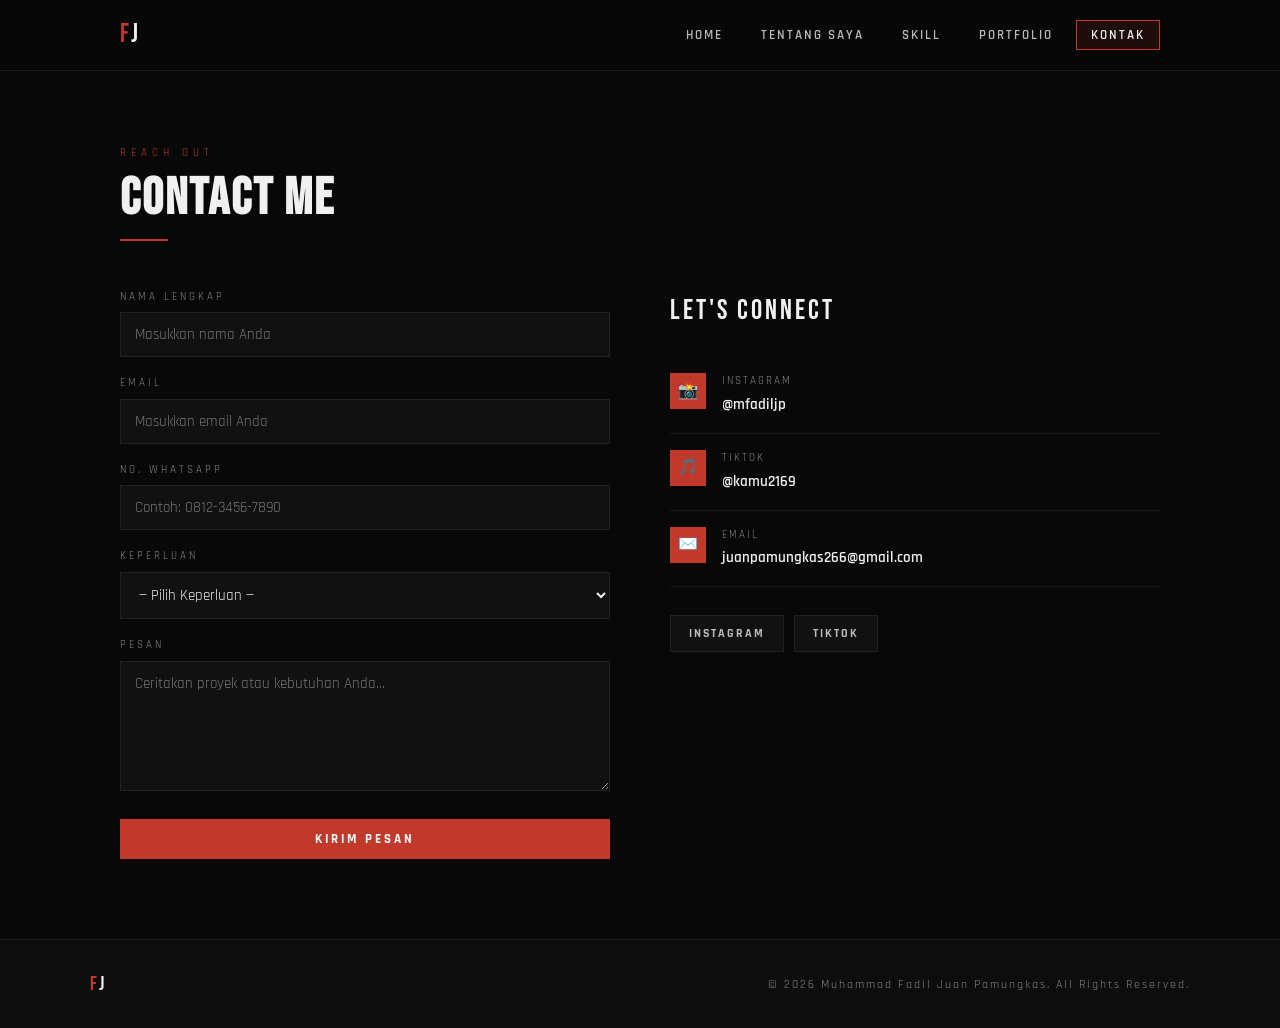
<file: kontak.html>
<!DOCTYPE html>
<html lang="id">
<head>
    <meta charset="UTF-8">
    <meta name="viewport" content="width=device-width, initial-scale=1.0">
    <title>Kontak — Muhammad Fadil Juan Pamungkas</title>
    <link rel="stylesheet" href="style.css">
</head>
<body>

<!-- ======= NAVIGASI ======= -->
<nav>
    <div class="nav-inner">
        <div class="nav-logo"><span>F</span>J</div>
        <ul>
            <li><a href="index.html">Home</a></li>
            <li><a href="tentang.html">Tentang Saya</a></li>
            <li><a href="skill.html">Skill</a></li>
            <li><a href="portfolio.html">Portfolio</a></li>
            <li><a href="kontak.html" class="active">Kontak</a></li>
        </ul>
    </div>
</nav>

<div class="page-wrapper">

    <!-- KONTAK -->
    <section class="section">
        <div class="section-inner">

            <div class="section-header">
                <span class="section-label">Reach Out</span>
                <h2 class="section-title">Contact Me</h2>
                <div class="section-divider"></div>
            </div>

            <div class="kontak-grid">

                <!-- FORM -->
                <div>
                    <form class="kontak-form" action="#" method="post">

                        <label for="nama">Nama Lengkap</label>
                        <input type="text" id="nama" name="nama" placeholder="Masukkan nama Anda" required>

                        <label for="email">Email</label>
                        <input type="email" id="email" name="email" placeholder="Masukkan email Anda" required>

                        <label for="no_hp">No. WhatsApp</label>
                        <input type="tel" id="no_hp" name="no_hp" placeholder="Contoh: 0812-3456-7890">

                        <label for="subjek">Keperluan</label>
                        <select id="subjek" name="subjek">
                            <option value="">— Pilih Keperluan —</option>
                            <option value="kerjasama">Tawaran Kerjasama</option>
                            <option value="desain">Order Web</option>
                            <option value="kolaborasi">Kolaborasi Konten</option>
                            <option value="lainnya">Lainnya</option>
                        </select>

                        <label for="pesan">Pesan</label>
                        <textarea id="pesan" name="pesan" placeholder="Ceritakan proyek atau kebutuhan Anda..." required></textarea>

                        <button type="submit" class="btn-primary">Kirim Pesan</button>

                    </form>
                </div>

                <!-- INFO -->
                <div>
                    <div class="kontak-info-title">Let's Connect</div>

                    <div class="kontak-info-item">
                        <div class="kontak-info-icon">📸</div>
                        <div>
                            <div class="kontak-info-label">Instagram</div>
                            <div class="kontak-info-value">
                                <a href="https://instagram.com/mfadiljp" target="_blank">@mfadiljp</a>
                            </div>
                        </div>
                    </div>

                    <div class="kontak-info-item">
                        <div class="kontak-info-icon">🎵</div>
                        <div>
                            <div class="kontak-info-label">TikTok</div>
                            <div class="kontak-info-value">
                                <a href="https://tiktok.com/@kamu2169" target="_blank">@kamu2169</a>
                            </div>
                        </div>
                    </div>

                    <div class="kontak-info-item">
                        <div class="kontak-info-icon">✉️</div>
                        <div>
                            <div class="kontak-info-label">Email</div>
                            <div class="kontak-info-value">
                                <a href="mailto:juanpamungkas266@gmail.com">juanpamungkas266@gmail.com</a>
                            </div>
                        </div>
                    </div>

                    <!-- SOSMED BUTTONS -->
                    <div class="sosmed-row">
                        <a href="https://instagram.com/mfadiljp" target="_blank" class="sosmed-btn">Instagram</a>
                        <a href="https://tiktok.com/@kamu2169" target="_blank" class="sosmed-btn">TikTok</a>
                    </div>
                </div>

            </div>
        </div>
    </section>



<!-- ======= FOOTER ======= -->
<footer>
    <div class="footer-inner">
        <div class="footer-logo"><span>F</span>J</div>
        <p>&copy; 2026 Muhammad Fadil Juan Pamungkas. All Rights Reserved.</p>
    </div>
</footer>

</body>
</html>
</file>
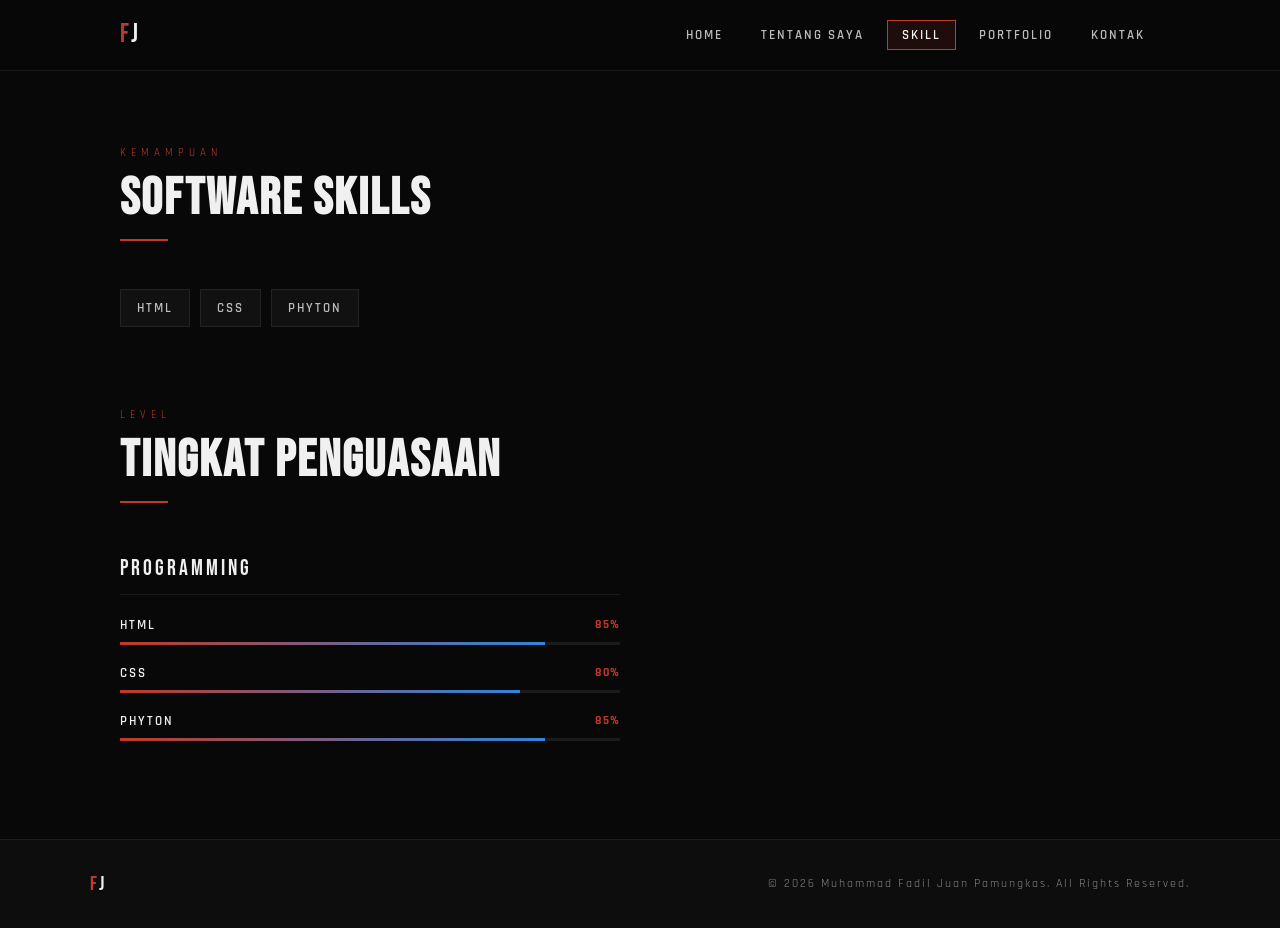
<file: skill.html>
<!DOCTYPE html>
<html lang="id">
<head>
    <meta charset="UTF-8">
    <meta name="viewport" content="width=device-width, initial-scale=1.0">
    <title>Skill — Muhammad Fadil Juan Pamungkas</title>
    <link rel="stylesheet" href="style.css">
</head>
<body>

<!-- ======= NAVIGASI ======= -->
<nav>
    <div class="nav-inner">
        <div class="nav-logo"><span>F</span>J</div>
        <ul>
            <li><a href="index.html">Home</a></li>
            <li><a href="tentang.html">Tentang Saya</a></li>
            <li><a href="skill.html" class="active">Skill</a></li>
            <li><a href="portfolio.html">Portfolio</a></li>
            <li><a href="kontak.html">Kontak</a></li>
        </ul>
    </div>
</nav>

<div class="page-wrapper">

    <!-- SOFTWARE SKILLS -->
    <section class="section">
        <div class="section-inner">

            <div class="section-header">
                <span class="section-label">Kemampuan</span>
                <h2 class="section-title">Software Skills</h2>
                <div class="section-divider"></div>
            </div>

            <div class="software-grid">
                <span class="sw-pill">HTML</span>
                <span class="sw-pill">CSS</span>
                <span class="sw-pill">Phyton</span>
            </div>
        </div>
    </section>

    <!-- SKILL BARS -->
<section class="section" style="padding-top: 0;">
    <div class="section-inner">

        <div class="section-header">
            <span class="section-label">Level</span>
            <h2 class="section-title">Tingkat Penguasaan</h2>
            <div class="section-divider"></div>
        </div>

        <div class="skill-cols">

            <!-- KOLOM KIRI -->
            <div>

                <div class="skill-group-title">Programming</div>

                <div class="skill-item">
                    <div class="skill-meta">
                        <span class="skill-name">HTML</span>
                        <span class="skill-pct">85%</span>
                    </div>
                    <div class="skill-bar-bg">
                        <div class="skill-bar-fill" style="width:85%"></div>
                    </div>
                </div>

                <div class="skill-item">
                    <div class="skill-meta">
                        <span class="skill-name">CSS</span>
                        <span class="skill-pct">80%</span>
                    </div>
                    <div class="skill-bar-bg">
                        <div class="skill-bar-fill" style="width:80%"></div>
                    </div>
                </div>

                <div class="skill-item">
                    <div class="skill-meta">
                        <span class="skill-name">PHYTON</span>
                        <span class="skill-pct">85%</span>
                    </div>
                    <div class="skill-bar-bg">
                        <div class="skill-bar-fill" style="width:85%"></div>
                    </div>
                </div>

                

            </div>

        </div>

    </div>
</section>

    



<!-- ======= FOOTER ======= -->
<footer>
    <div class="footer-inner">
        <div class="footer-logo"><span>F</span>J</div>
        <p>&copy; 2026 Muhammad Fadil Juan Pamungkas. All Rights Reserved.</p>
    </div>
</footer>

</body>
</html>
</file>
<file: style.css>
/* ============================================
   IMPORT FONT
   ============================================ */
@import url('https://fonts.googleapis.com/css2?family=Bebas+Neue&family=Rajdhani:wght@400;500;600;700&family=Inter:wght@300;400;500&display=swap');

/* ============================================
   ROOT VARIABLES
   ============================================ */
:root {
    --bg-black:   #080808;
    --bg-dark:    #0d0d0d;
    --bg-card:    #111111;
    --bg-panel:   #141414;
    --red:        #c0392b;
    --red-bright: #e74c3c;
    --blue-dark:  #0a1628;
    --blue-glow:  #1a3a5c;
    --blue-accent:#2e86de;
    --white:      #f0f0f0;
    --grey:       #888888;
    --grey-light: #bbbbbb;
    --border:     rgba(255,255,255,0.07);
}

/* ============================================
   RESET & BASE
   ============================================ */
* {
    margin: 0;
    padding: 0;
    box-sizing: border-box;
}

html {
    scroll-behavior: smooth;
}

body {
    background-color: var(--bg-black);
    color: var(--white);
    font-family: 'Rajdhani', sans-serif;
    font-size: 16px;
    line-height: 1.6;
    overflow-x: hidden;
}

a {
    color: var(--blue-accent);
    text-decoration: none;
}

a:hover {
    color: var(--red-bright);
}

img {
    max-width: 100%;
    display: block;
}

ul {
    list-style: none;
}

/* ============================================
   NAVIGASI
   ============================================ */
nav {
    position: fixed;
    top: 0;
    left: 0;
    width: 100%;
    z-index: 999;
    background-color: rgba(8, 8, 8, 0.92);
    border-bottom: 1px solid var(--border);
    backdrop-filter: blur(8px);
    -webkit-backdrop-filter: blur(8px);
}

nav .nav-inner {
    max-width: 1100px;
    margin: 0 auto;
    display: flex;
    align-items: center;
    justify-content: space-between;
    padding: 14px 30px;
}

.nav-logo {
    font-family: 'Bebas Neue', sans-serif;
    font-size: 26px;
    color: var(--white);
    letter-spacing: 3px;
}

.nav-logo span {
    color: var(--red);
}

nav ul {
    display: flex;
    gap: 8px;
}

nav ul li a {
    color: var(--grey-light);
    font-family: 'Rajdhani', sans-serif;
    font-weight: 600;
    font-size: 13px;
    letter-spacing: 2px;
    text-transform: uppercase;
    padding: 6px 14px;
    border: 1px solid transparent;
    transition: all 0.25s ease;
}

nav ul li a:hover,
nav ul li a.active {
    color: var(--white);
    border-color: var(--red);
    background-color: rgba(192, 57, 43, 0.12);
}

/* ============================================
   PAGE WRAPPER
   ============================================ */
.page-wrapper {
    padding-top: 65px;
    min-height: 100vh;
}

/* ============================================
   HERO — HOME
   ============================================ */
.hero {
    position: relative;
    min-height: calc(100vh - 65px);
    display: flex;
    align-items: center;
    overflow: hidden;
    background-color: var(--bg-black);
}

.hero-bg-gradient {
    position: absolute;
    inset: 0;
    background:
        radial-gradient(ellipse 60% 80% at 20% 50%, rgba(192,57,43,0.18) 0%, transparent 70%),
        radial-gradient(ellipse 50% 60% at 80% 40%, rgba(10,22,40,0.8) 0%, transparent 70%);
    pointer-events: none;
}

.hero-grid-overlay {
    position: absolute;
    inset: 0;
    background-image:
        linear-gradient(rgba(255,255,255,0.025) 1px, transparent 1px),
        linear-gradient(90deg, rgba(255,255,255,0.025) 1px, transparent 1px);
    background-size: 60px 60px;
    pointer-events: none;
}

.hero-content {
    position: relative;
    z-index: 2;
    max-width: 1100px;
    margin: 0 auto;
    padding: 60px 30px;
    display: flex;
    align-items: center;
    gap: 60px;
}

.hero-photo-wrap {
    flex-shrink: 0;
    position: relative;
}

.hero-photo-wrap::before {
    content: '';
    position: absolute;
    inset: -6px;
    background: linear-gradient(135deg, var(--red), var(--blue-dark));
    border-radius: 4px;
    z-index: -1;
}

.hero-photo {
    width: 220px;
    height: 280px;
    object-fit: cover;
    border-radius: 4px;
    filter: grayscale(20%) contrast(1.1);
}

.hero-text {
    flex: 1;
}

.hero-eyebrow {
    display: inline-flex;
    align-items: center;
    gap: 10px;
    font-size: 12px;
    letter-spacing: 4px;
    text-transform: uppercase;
    color: var(--grey);
    margin-bottom: 16px;
}

.hero-eyebrow::before {
    content: '';
    display: inline-block;
    width: 10px;
    height: 10px;
    background-color: var(--red);
}

.hero-title {
    font-family: 'Bebas Neue', sans-serif;
    font-size: clamp(52px, 8vw, 90px);
    line-height: 0.95;
    letter-spacing: 2px;
    color: var(--white);
    margin-bottom: 6px;
}

.hero-title .accent {
    color: var(--red);
}

.hero-year {
    font-family: 'Bebas Neue', sans-serif;
    font-size: clamp(28px, 4vw, 48px);
    color: var(--grey);
    letter-spacing: 6px;
    margin-bottom: 24px;
}

.hero-desc {
    font-size: 15px;
    color: var(--grey-light);
    max-width: 440px;
    margin-bottom: 36px;
    font-weight: 400;
    line-height: 1.8;
}

.hero-cta-group {
    display: flex;
    gap: 14px;
    flex-wrap: wrap;
}

.btn-primary {
    background-color: var(--red);
    color: #fff;
    padding: 12px 30px;
    font-family: 'Rajdhani', sans-serif;
    font-weight: 700;
    font-size: 13px;
    letter-spacing: 3px;
    text-transform: uppercase;
    border: none;
    cursor: pointer;
    transition: background 0.2s;
}

.btn-primary:hover {
    background-color: var(--red-bright);
    color: #fff;
}

.btn-outline {
    background-color: transparent;
    color: var(--white);
    padding: 12px 30px;
    font-family: 'Rajdhani', sans-serif;
    font-weight: 700;
    font-size: 13px;
    letter-spacing: 3px;
    text-transform: uppercase;
    border: 1px solid rgba(255,255,255,0.3);
    cursor: pointer;
    transition: border-color 0.2s, color 0.2s;
}

.btn-outline:hover {
    border-color: var(--white);
    color: var(--white);
}

/* ============================================
   SECTION BASE
   ============================================ */
.section {
    padding: 80px 0;
}

.section-inner {
    max-width: 1100px;
    margin: 0 auto;
    padding: 0 30px;
}

.section-header {
    margin-bottom: 48px;
}

.section-label {
    font-size: 11px;
    letter-spacing: 5px;
    text-transform: uppercase;
    color: var(--red);
    margin-bottom: 10px;
    display: block;
}

.section-title {
    font-family: 'Bebas Neue', sans-serif;
    font-size: clamp(32px, 5vw, 52px);
    letter-spacing: 2px;
    color: var(--white);
    line-height: 1;
}

.section-divider {
    width: 48px;
    height: 2px;
    background-color: var(--red);
    margin-top: 14px;
}

/* ============================================
   HOME — STATS ROW
   ============================================ */
.stats-row {
    display: flex;
    gap: 1px;
    background-color: var(--border);
    border: 1px solid var(--border);
    margin-top: 60px;
}

.stat-item {
    flex: 1;
    padding: 28px 24px;
    background-color: var(--bg-card);
    text-align: center;
}

.stat-num {
    font-family: 'Bebas Neue', sans-serif;
    font-size: 42px;
    color: var(--white);
    letter-spacing: 2px;
    line-height: 1;
}

.stat-num span {
    color: var(--red);
}

.stat-label {
    font-size: 11px;
    letter-spacing: 3px;
    text-transform: uppercase;
    color: var(--grey);
    margin-top: 6px;
}

/* ============================================
   TENTANG — ABOUT
   ============================================ */
.about-grid {
    display: grid;
    grid-template-columns: 280px 1fr;
    gap: 60px;
    align-items: start;
}

.about-photo-wrap {
    position: relative;
}

.about-photo-wrap::after {
    content: '';
    position: absolute;
    bottom: -10px;
    right: -10px;
    width: 100%;
    height: 100%;
    border: 1px solid var(--red);
    z-index: -1;
}

.about-photo {
    width: 100%;
    aspect-ratio: 3/4;
    object-fit: cover;
    filter: grayscale(30%) contrast(1.1);
}

.about-text p {
    font-size: 15px;
    color: var(--grey-light);
    margin-bottom: 18px;
    font-weight: 400;
}

/* DATA TABLE */
.data-table {
    width: 100%;
    border-collapse: collapse;
    margin-top: 10px;
    font-size: 14px;
}

.data-table th {
    background-color: var(--red);
    color: #fff;
    padding: 10px 14px;
    text-align: left;
    font-family: 'Rajdhani', sans-serif;
    font-weight: 700;
    letter-spacing: 2px;
    text-transform: uppercase;
    font-size: 12px;
}

.data-table td {
    padding: 10px 14px;
    border-bottom: 1px solid var(--border);
    color: var(--grey-light);
    vertical-align: top;
}

.data-table td:first-child {
    color: var(--white);
    font-weight: 600;
    white-space: nowrap;
    width: 160px;
}

.data-table tr:hover td {
    background-color: rgba(255,255,255,0.03);
}

/* ============================================
   SKILL PAGE
   ============================================ */
.skill-cols {
    display: grid;
    grid-template-columns: 1fr 1fr;
    gap: 40px;
}

.skill-group-title {
    font-family: 'Bebas Neue', sans-serif;
    font-size: 22px;
    letter-spacing: 3px;
    color: var(--white);
    margin-bottom: 20px;
    padding-bottom: 8px;
    border-bottom: 1px solid var(--border);
}

.skill-item {
    margin-bottom: 18px;
}

.skill-meta {
    display: flex;
    justify-content: space-between;
    margin-bottom: 6px;
}

.skill-name {
    font-size: 13px;
    font-weight: 600;
    letter-spacing: 2px;
    text-transform: uppercase;
    color: var(--white);
}

.skill-pct {
    font-size: 12px;
    color: var(--red);
    font-weight: 700;
    letter-spacing: 1px;
}

.skill-bar-bg {
    width: 100%;
    height: 3px;
    background-color: rgba(255,255,255,0.08);
}

.skill-bar-fill {
    height: 3px;
    background: linear-gradient(90deg, var(--red), var(--blue-accent));
}

/* Software icon pills */
.software-grid {
    display: flex;
    flex-wrap: wrap;
    gap: 10px;
    margin-top: 10px;
}

.sw-pill {
    background-color: var(--bg-card);
    border: 1px solid var(--border);
    padding: 8px 16px;
    font-size: 13px;
    font-weight: 600;
    letter-spacing: 2px;
    text-transform: uppercase;
    color: var(--grey-light);
}

/* ============================================
   PORTFOLIO — GRID
   ============================================ */
.portfolio-grid {
    display: grid;
    grid-template-columns: repeat(3, 1fr);
    gap: 2px;
    background-color: var(--border);
}

.pf-item {
    position: relative;
    overflow: hidden;
    aspect-ratio: 4/3;
    background-color: var(--bg-card);
}

.pf-item img {
    width: 100%;
    height: 100%;
    object-fit: cover;
    filter: grayscale(20%) brightness(0.85);
    transition: transform 0.4s ease, filter 0.4s ease;
}

.pf-item:hover img {
    transform: scale(1.06);
    filter: grayscale(0%) brightness(1);
}

.pf-overlay {
    position: absolute;
    inset: 0;
    background: linear-gradient(to top, rgba(0,0,0,0.85) 0%, transparent 60%);
    opacity: 0;
    transition: opacity 0.3s ease;
    display: flex;
    flex-direction: column;
    justify-content: flex-end;
    padding: 16px;
}

.pf-item:hover .pf-overlay {
    opacity: 1;
}

.pf-title {
    font-family: 'Bebas Neue', sans-serif;
    font-size: 18px;
    letter-spacing: 2px;
    color: #fff;
}

.pf-tag {
    font-size: 11px;
    letter-spacing: 2px;
    text-transform: uppercase;
    color: var(--red-bright);
    margin-bottom: 4px;
}

.pf-link {
    color: var(--blue-accent);
    font-size: 12px;
    letter-spacing: 2px;
    text-transform: uppercase;
    font-weight: 600;
    margin-top: 6px;
}

/* Ringkasan tabel portfolio */
.portfolio-table-wrap {
    margin-top: 48px;
}

/* ============================================
   KONTAK — FORM
   ============================================ */
.kontak-grid {
    display: grid;
    grid-template-columns: 1fr 1fr;
    gap: 60px;
    align-items: start;
}

.kontak-form label {
    display: block;
    font-size: 11px;
    letter-spacing: 3px;
    text-transform: uppercase;
    color: var(--grey);
    margin-bottom: 6px;
    margin-top: 18px;
}

.kontak-form label:first-of-type {
    margin-top: 0;
}

.kontak-form input,
.kontak-form textarea,
.kontak-form select {
    width: 100%;
    background-color: var(--bg-card);
    border: 1px solid var(--border);
    color: var(--white);
    padding: 12px 14px;
    font-family: 'Rajdhani', sans-serif;
    font-size: 15px;
    outline: none;
    transition: border-color 0.2s;
}

.kontak-form input:focus,
.kontak-form textarea:focus,
.kontak-form select:focus {
    border-color: var(--red);
}

.kontak-form select option {
    background-color: var(--bg-dark);
    color: var(--white);
}

.kontak-form textarea {
    height: 130px;
    resize: vertical;
}

.kontak-form button {
    margin-top: 20px;
    width: 100%;
}

/* Kontak info */
.kontak-info-title {
    font-family: 'Bebas Neue', sans-serif;
    font-size: 28px;
    letter-spacing: 3px;
    color: var(--white);
    margin-bottom: 24px;
}

.kontak-info-item {
    display: flex;
    align-items: flex-start;
    gap: 16px;
    padding: 16px 0;
    border-bottom: 1px solid var(--border);
}

.kontak-info-icon {
    width: 36px;
    height: 36px;
    background-color: var(--red);
    display: flex;
    align-items: center;
    justify-content: center;
    font-size: 16px;
    flex-shrink: 0;
}

.kontak-info-label {
    font-size: 11px;
    letter-spacing: 2px;
    text-transform: uppercase;
    color: var(--grey);
    margin-bottom: 2px;
}

.kontak-info-value {
    font-size: 15px;
    font-weight: 600;
    color: var(--white);
}

.kontak-info-value a {
    color: var(--white);
}

.kontak-info-value a:hover {
    color: var(--red-bright);
}

.sosmed-row {
    display: flex;
    gap: 10px;
    margin-top: 28px;
    flex-wrap: wrap;
}

.sosmed-btn {
    background-color: var(--bg-card);
    border: 1px solid var(--border);
    color: var(--grey-light);
    padding: 8px 18px;
    font-size: 12px;
    font-family: 'Rajdhani', sans-serif;
    font-weight: 700;
    letter-spacing: 2px;
    text-transform: uppercase;
    cursor: pointer;
    transition: all 0.2s;
}

.sosmed-btn:hover {
    background-color: var(--red);
    border-color: var(--red);
    color: #fff;
}

/* ============================================
   FOOTER
   ============================================ */
footer {
    background-color: var(--bg-dark);
    border-top: 1px solid var(--border);
    padding: 28px 30px;
    text-align: center;
}

.footer-inner {
    max-width: 1100px;
    margin: 0 auto;
    display: flex;
    align-items: center;
    justify-content: space-between;
    flex-wrap: wrap;
    gap: 10px;
}

.footer-logo {
    font-family: 'Bebas Neue', sans-serif;
    font-size: 20px;
    letter-spacing: 3px;
    color: var(--white);
}

.footer-logo span {
    color: var(--red);
}

footer p {
    font-size: 12px;
    color: var(--grey);
    letter-spacing: 2px;
}

/* ============================================
   THANK YOU BANNER (kontak bawah)
   ============================================ */
.thankyou-banner {
    background: linear-gradient(135deg, var(--blue-dark) 0%, var(--bg-black) 100%);
    border: 1px solid var(--border);
    padding: 48px 40px;
    text-align: center;
    margin-top: 60px;
}

.thankyou-banner h2 {
    font-family: 'Bebas Neue', sans-serif;
    font-size: clamp(40px, 6vw, 72px);
    letter-spacing: 6px;
    color: var(--white);
    line-height: 1;
}

.thankyou-banner h2 span {
    color: var(--red);
}

.thankyou-banner p {
    font-size: 13px;
    letter-spacing: 4px;
    text-transform: uppercase;
    color: var(--grey);
    margin-top: 10px;
}

/* ============================================
   RESPONSIVE — MOBILE
   ============================================ */
@media (max-width: 768px) {
    nav .nav-inner {
        flex-direction: column;
        gap: 12px;
        padding: 12px 20px;
    }

    nav ul {
        flex-wrap: wrap;
        justify-content: center;
        gap: 4px;
    }

    nav ul li a {
        font-size: 11px;
        padding: 5px 10px;
    }

    .page-wrapper {
        padding-top: 110px;
    }

    .hero-content {
        flex-direction: column;
        text-align: center;
        gap: 30px;
        padding: 40px 20px;
    }

    .hero-photo {
        width: 160px;
        height: 200px;
    }

    .hero-cta-group {
        justify-content: center;
    }

    .hero-desc {
        margin: 0 auto 28px auto;
    }

    .stats-row {
        flex-direction: column;
        gap: 1px;
    }

    .about-grid {
        grid-template-columns: 1fr;
        gap: 30px;
    }

    .about-photo-wrap {
        max-width: 240px;
        margin: 0 auto;
    }

    .skill-cols {
        grid-template-columns: 1fr;
        gap: 30px;
    }

    .portfolio-grid {
        grid-template-columns: repeat(2, 1fr);
    }

    .kontak-grid {
        grid-template-columns: 1fr;
        gap: 40px;
    }

    .section-inner {
        padding: 0 20px;
    }

    .section {
        padding: 50px 0;
    }

    .footer-inner {
        flex-direction: column;
        text-align: center;
    }
}

@media (max-width: 480px) {
    .portfolio-grid {
        grid-template-columns: 1fr;
    }
}
</file>
